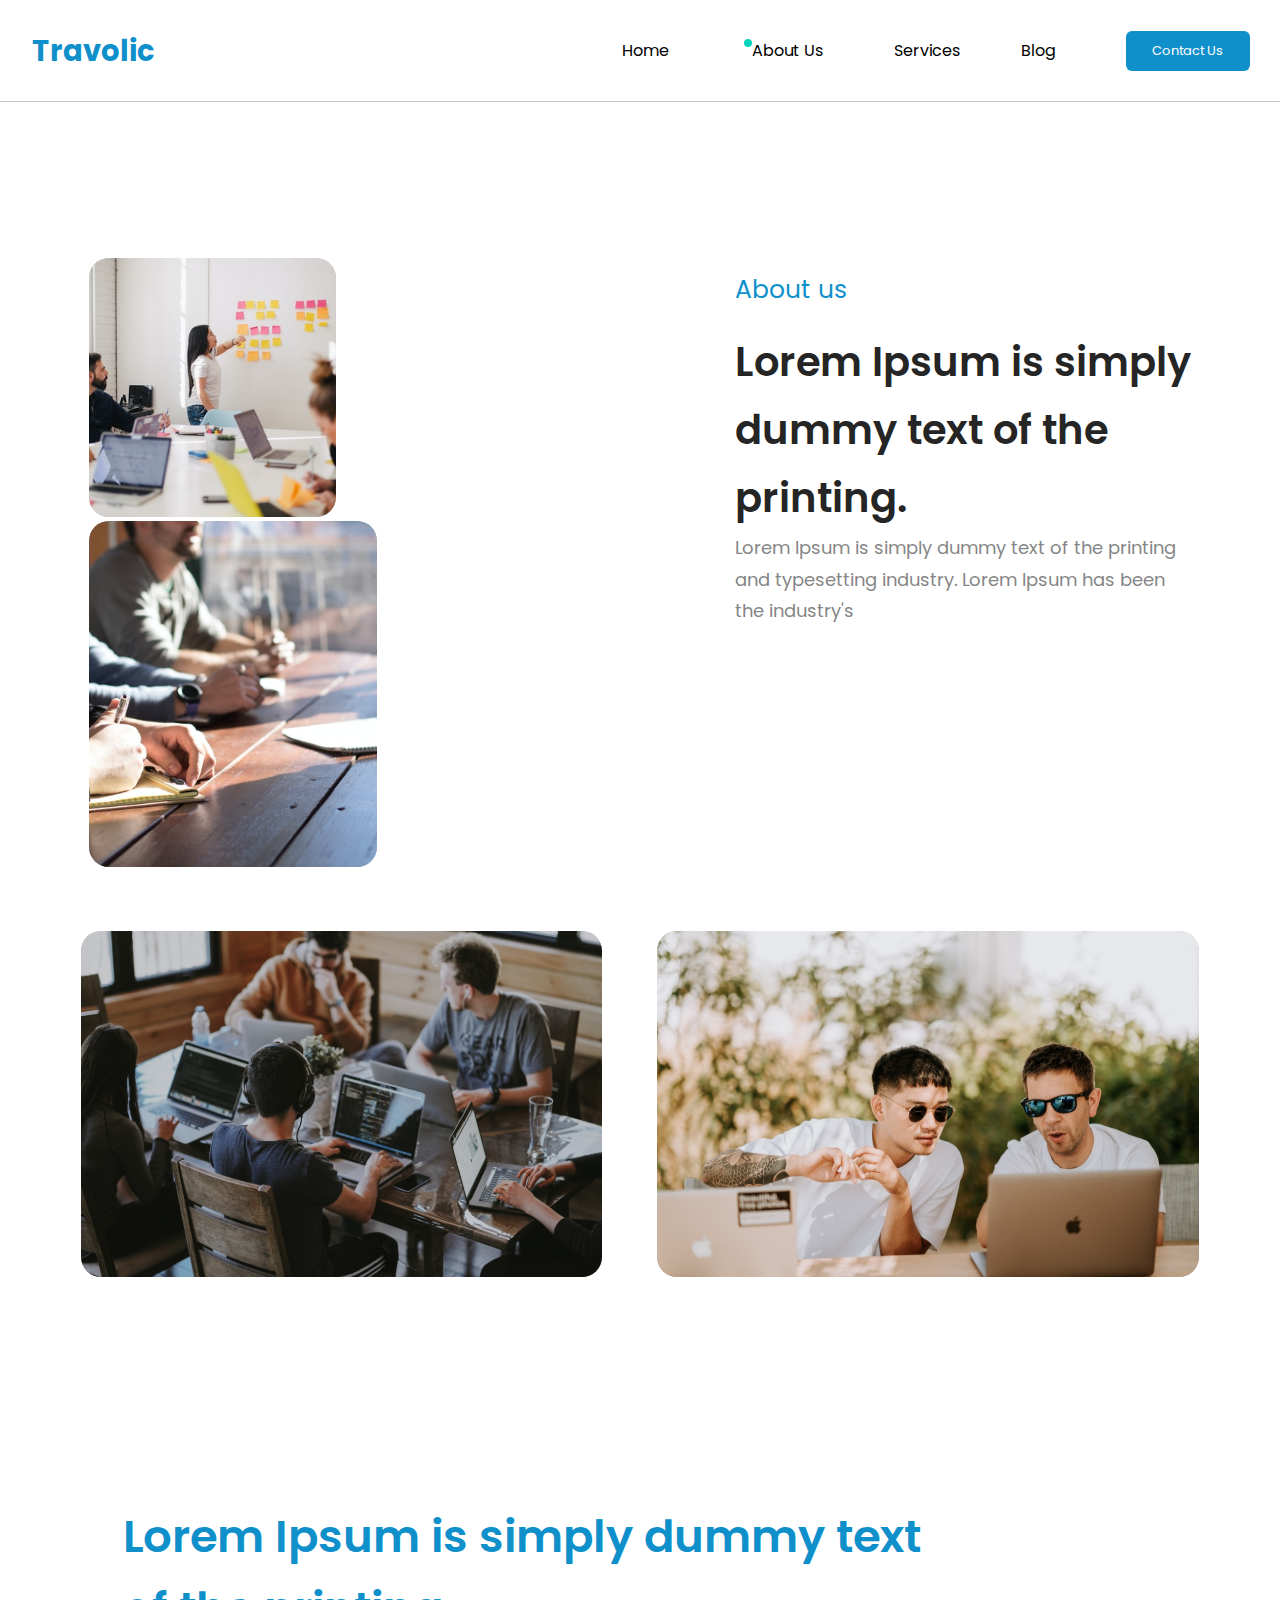
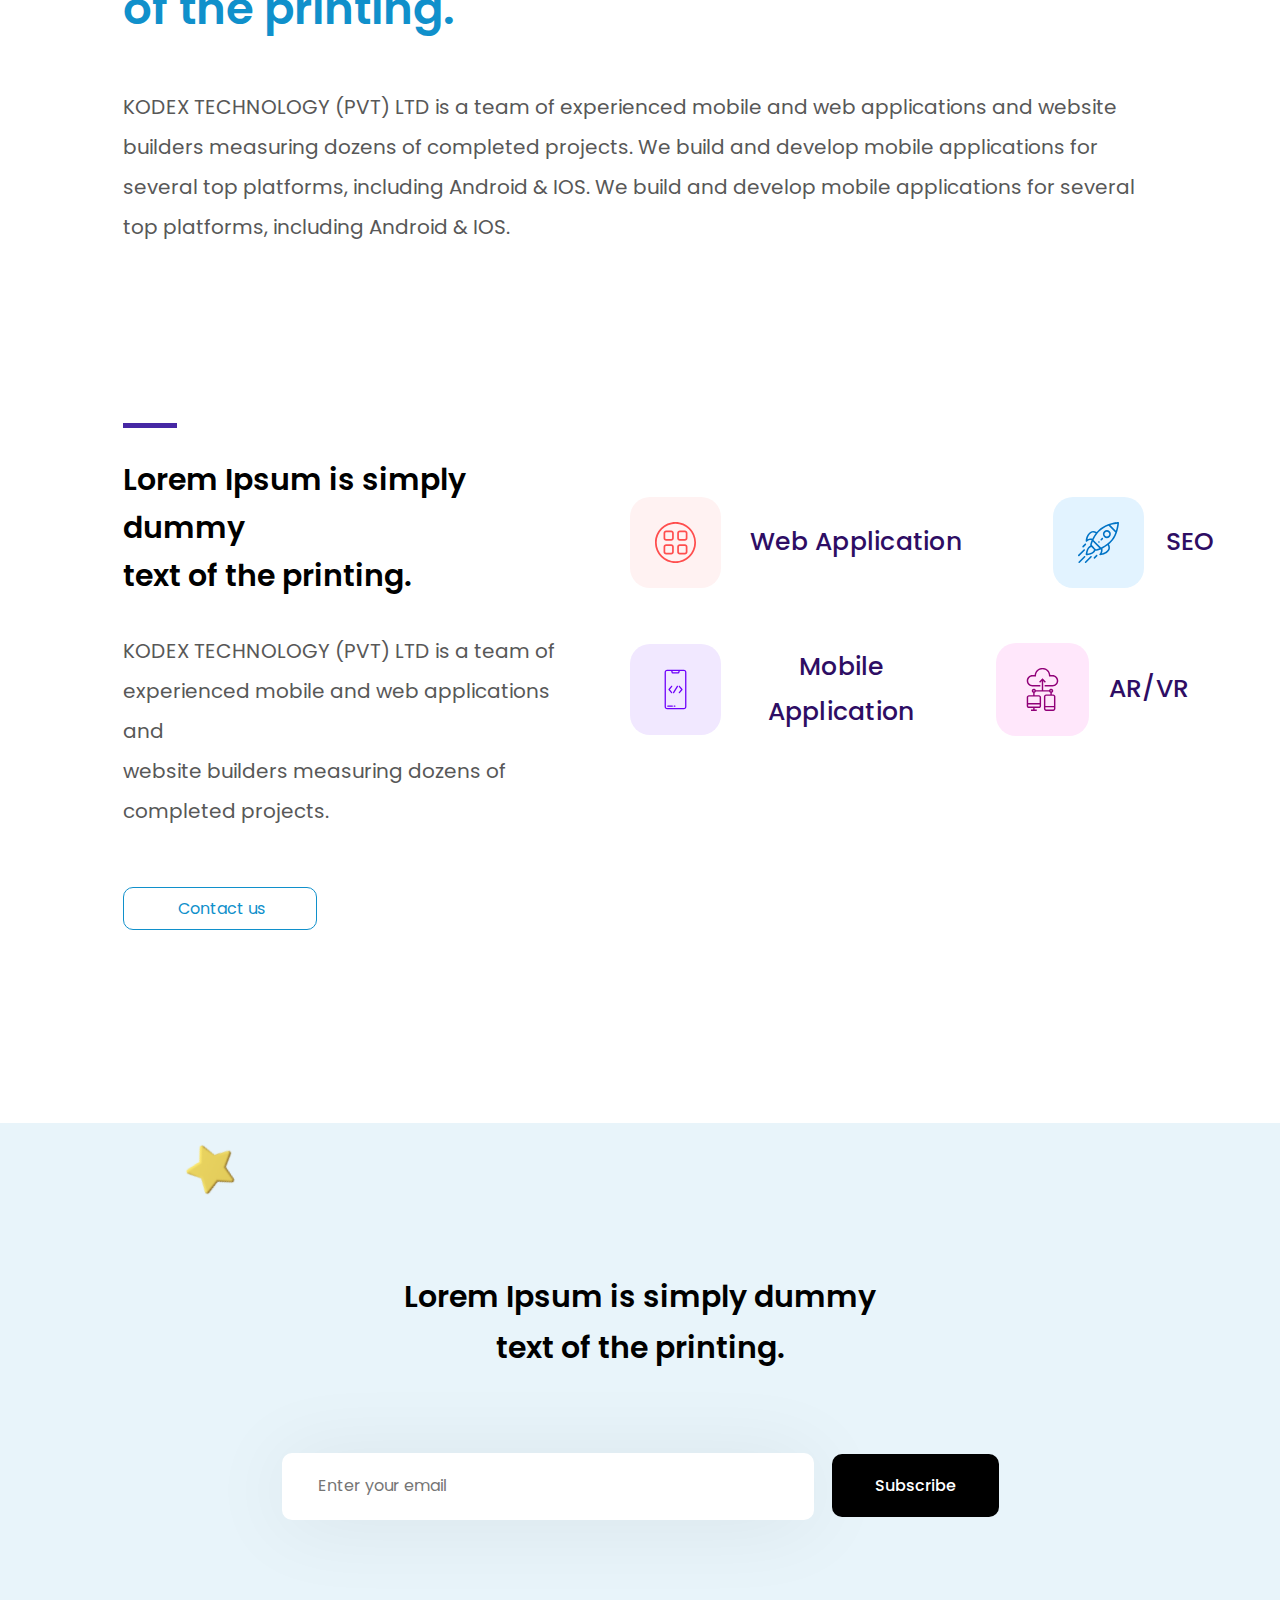
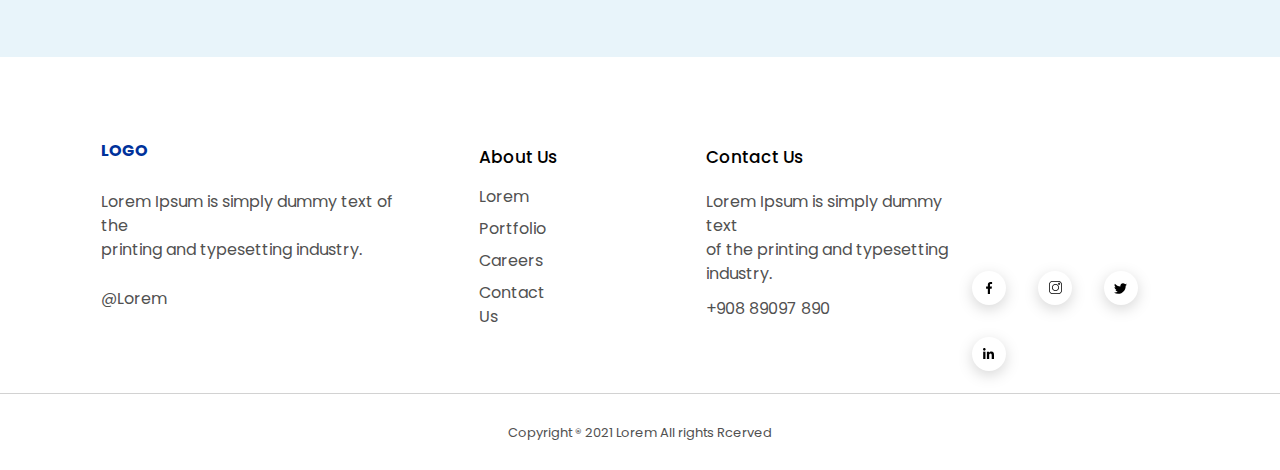
<file: About Us.html>
<!DOCTYPE html>
<html lang="en">
  <head>
    <meta charset="UTF-8" />
    <meta http-equiv="X-UA-Compatible" content="IE=edge" />
    <meta name="viewport" content="width=device-width, initial-scale=1.0" />
    <title>About Us</title>
    <link rel="stylesheet" href="./Style/general/Global.css" />
    <link rel="stylesheet" href="./Style/pages/About Us.css" />
  </head>
  <body>
    <header>
      <h1>Travolic</h1>
      <div class="hr">
        <ul>
          <li id="home">
            <a href="./index.html">Home</a>
            <div class="dot"></div>
          </li>
          <li id="about_us">
            <a href="./About Us.html">About Us</a>
            <div class="dot"></div>
          </li>
          <li id="services">
            <a href="./Services.html">Services</a>
            <div class="dot"></div>
          </li>
          <li id="blog"><a href="#">Blog</a></li>
        </ul>
        <button><a href="./Contact Us.html">Contact Us</a></button>
      </div>
    </header>
    <main>
      <section class="section1">
        <div class="row1">
          <div class="photo">
            <img class="img1" src="./Assets/image/about_img1.svg" />
            <img class="img2" src="./Assets/image/about_img2.svg" />
          </div>
          <div class="content">
            <p class="about" style="color: #1090cb">About us</p>
            <p class="h">
              Lorem Ipsum is simply <br />
              dummy text of the printing.
            </p>
            <p class="b">
              Lorem Ipsum is simply dummy text of the printing <br />
              and typesetting industry. Lorem Ipsum has been <br />
              the industry's
            </p>
          </div>
        </div>
        <div class="row2">
          <img class="img3" src="./Assets/image/about_img3.svg" />
          <img class="img4" src="./Assets/image/about_img4.svg" />
        </div>
      </section>
      <section class="section2">
        <p class="h">
          Lorem Ipsum is simply dummy text <br />
          of the printing.
        </p>
        <p class="b">
          KODEX TECHNOLOGY (PVT) LTD is a team of experienced mobile and web
          applications and website <br />
          builders measuring dozens of completed projects. We build and develop
          mobile applications for <br />
          several top platforms, including Android & IOS. We build and develop
          mobile applications for several <br />
          top platforms, including Android & IOS.
        </p>
      </section>
      <section class="section3">
        <div class="s3l">
          <div class="line"></div>
          <p class="h">Lorem Ipsum is simply dummy <br> text of the printing. </p>
          <p class="b">KODEX TECHNOLOGY (PVT) LTD is a team of <br> experienced mobile and web applications and <br> website builders measuring dozens of <br> completed projects.</p>
          <button class="contact"><a href="./Contact Us.html">Contact us</a></button>
        </div>
        <div class="s3r">
          <div class="row1">
            <div id="web" class="box">
              <img src="./Assets/icon/about_icon1.svg">
              <p>Web Application</p>
            </div>
            <div id="seo" class="box">
              <img src="./Assets/icon/about_icon2.svg">
              <p>SEO</p>
            </div>
          </div>
          <div class="row2">
            <div id="mobil" class="box">
              <img src="./Assets/icon/about_icon3.svg">
              <p>Mobile Application</p>
            </div>
            <div id="ar" class="box">
              <img src="./Assets/icon/about_icon4.svg">
              <p>AR/VR</p>
            </div>
          </div>
        </div>
      </section>
      <section class="section4">
        <img class="pai" src="./Assets/image/pai.svg">
        <div class="bluearea">
          <p>Lorem Ipsum is simply dummy <br> text of the printing.</p>
          <img class="star" src="./Assets/image/star.svg">
          <div class="search">
            <input type="text" placeholder="Enter your email">
            <button><a href="#">Subscribe</a></button>
          </div>
        </div>
      </section>
    </main>
    <footer>
      <div class="layer1">
        <div class="column1">
          <p class="first">LOGO</p>
          <p class="light_text">
            Lorem Ipsum is simply dummy text of the <br />
            printing and typesetting industry.
          </p>
          <p id="end_row" class="light_text">@Lorem</p>
        </div>
        <div class="column2">
          <p class="footerhead">About Us</p>
          <p class="light_text">Lorem</p>
          <p class="light_text">Portfolio</p>
          <p class="light_text">Careers</p>
          <p class="light_text">Contact Us</p>
        </div>
        <div class="column3">
          <p class="footerhead">Contact Us</p>
          <p class="light_text">
            Lorem Ipsum is simply dummy text <br />
            of the printing and typesetting <br />
            industry.
          </p>
          <p id="phone">+908 89097 890</p>
        </div>
        <div class="column4">
          <img class="web" id="fb" src="./Assets/icon/Facebook_icon.svg" />
          <img
            class="web"
            id="instagram"
            src="./Assets/icon/Instagram_icon.svg"
          />
          <img class="web" id="twitter" src="./Assets/icon/Twitter_icon.svg" />
          <img class="web" id="in" src="./Assets/icon/Linkedin_icon.svg" />
        </div>
      </div>
      <p class="layer2">Copyright ® 2021 Lorem All rights Rcerved</p>
    </footer>
  </body>
</html>
</file>
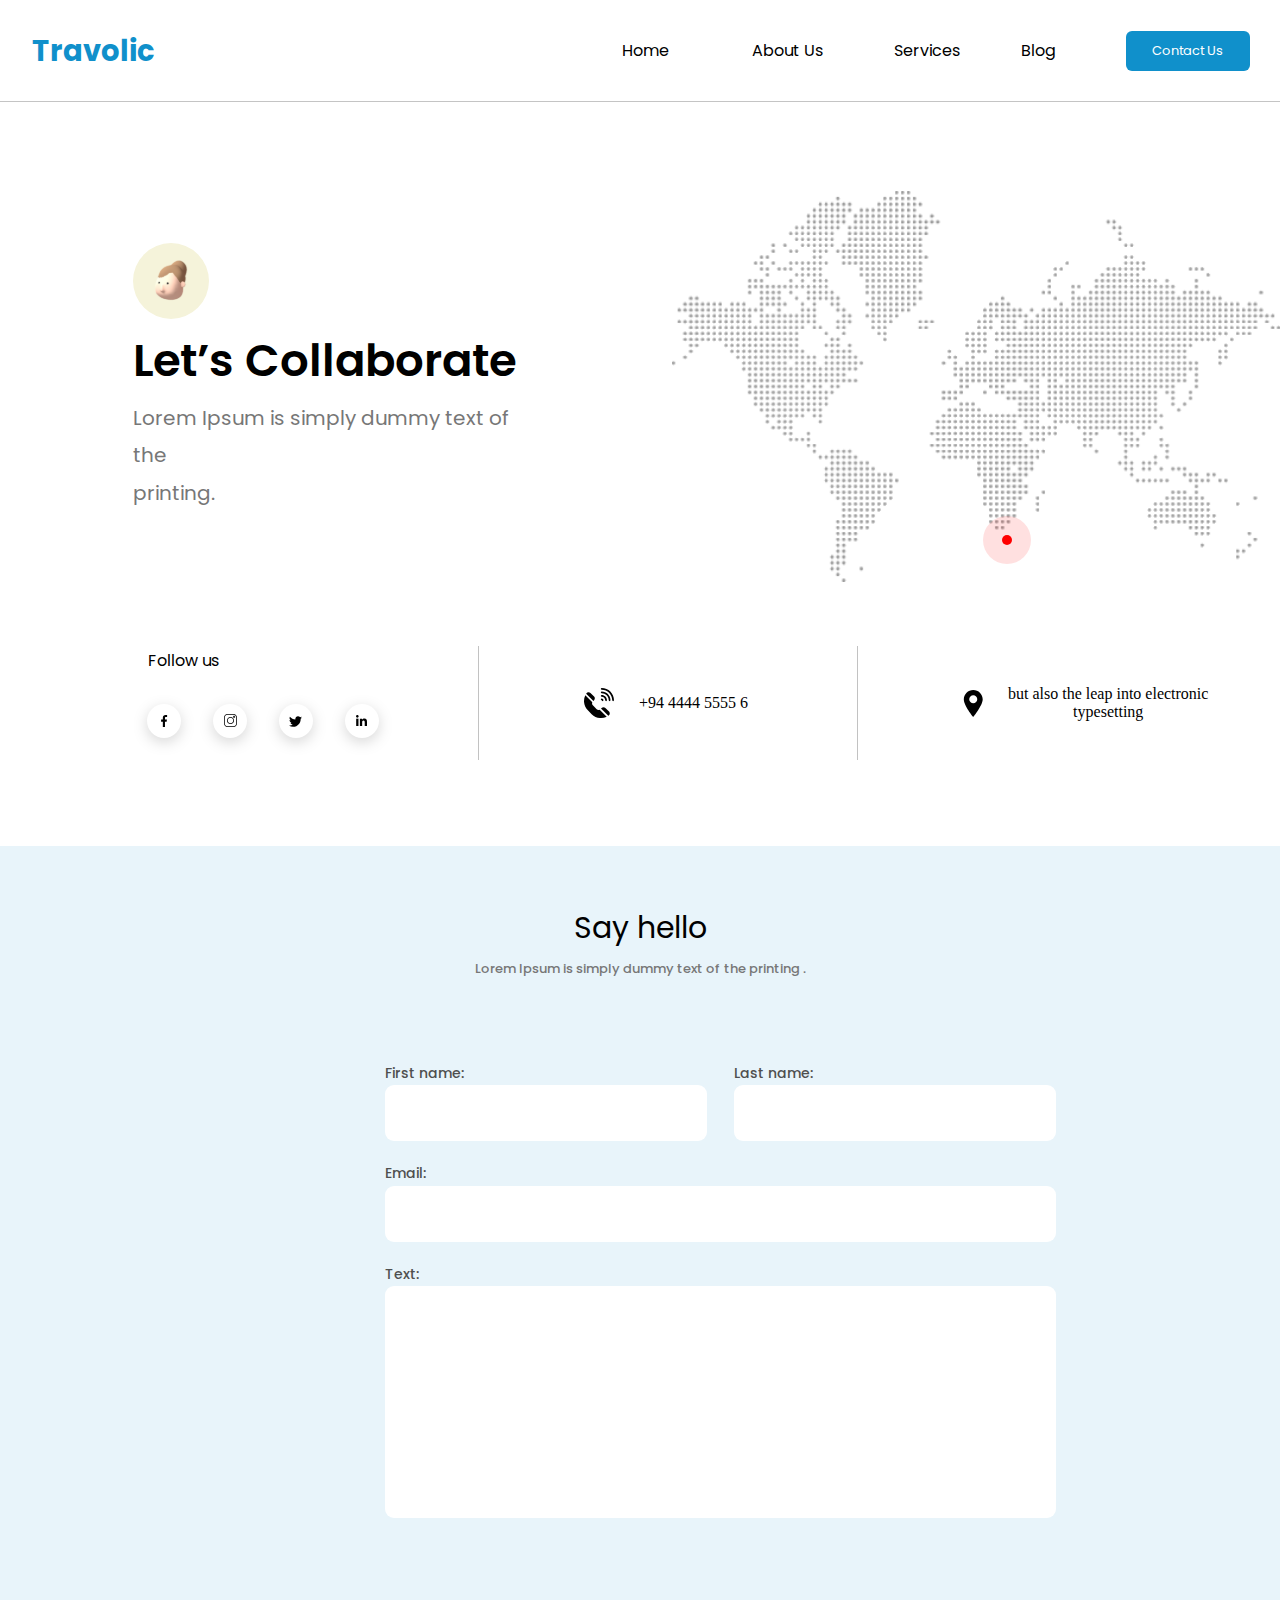
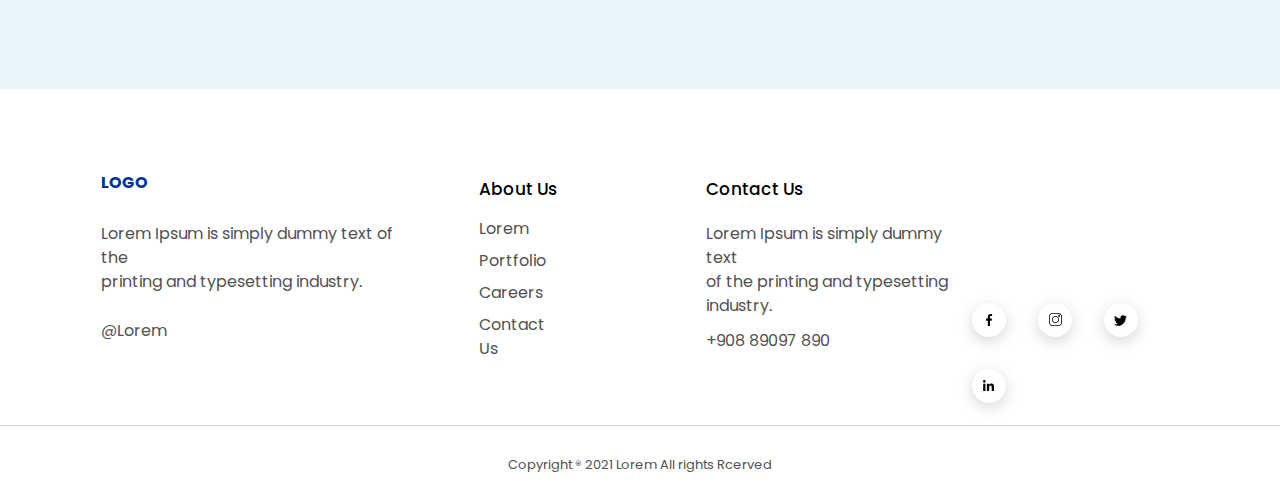
<file: Contact Us.html>
<!DOCTYPE html>
<html lang="en">
<head>
    <meta charset="UTF-8">
    <meta http-equiv="X-UA-Compatible" content="IE=edge">
    <meta name="viewport" content="width=device-width, initial-scale=1.0">
    <title>Contact Us</title>
    <link rel="stylesheet" href="./Style/general/Global.css">
    <link rel="stylesheet" href="./Style/pages/Contact Us.css">
</head>
<body>
    <header>
        <h1>Travolic</h1>
        <div class="hr">
          <ul>
            <li id="home">
                <a href="./index.html">Home</a>
                <div class="dot"></div>
              </li>
              <li id="about_us">
                <a href="./About Us.html">About Us</a>
                <div class="dot"></div>
              </li>
              <li id="services">
                <a href="./Services.html">Services</a>
                <div class="dot"></div>
              </li>
              <li id="blog"><a href="#">Blog</a></li>
          </ul>
          <button><a href="./Contact Us.html">Contact Us</a></button>
        </div>
      </header>
      <main>
        <section class="section1">
            <div class="left">
                <img src="./Assets/image/female.svg">
                <p class="h">Let’s Collaborate</p>
                <p class="b">Lorem Ipsum is simply dummy text of the <br> printing.</p>
            </div>
            <div class="right">
                <img src="./Assets/image/Map.svg">
            </div>
        </section>
        <section class="section2">
            <div class="column1">
                <p>Follow us</p>
                <div class="follow">
                  <img class="web" id="fb" src="./Assets/icon/Facebook_icon.svg">
                  <img class="web" id="instagram" src="./Assets/icon/Instagram_icon.svg">
                  <img class="web" id="twitter" src="./Assets/icon/Twitter_icon.svg">
                  <img class="web" id="in" src="./Assets/icon/Linkedin_icon.svg">
                </div>
            </div>
            <div class="column2">
                <img src="./Assets/icon/phone_icon.svg">
                <p>+94 4444 5555 6</p>
            </div>
            <div class="column3">
                <img src="./Assets/icon/location_icon.svg">
                <p>but also the leap into electronic <br> typesetting</p>
            </div>
        </section>
        <section class="section3">
            <p class="h">Say hello</p>
            <p class="b">Lorem Ipsum is simply dummy text of the printing .</p>
            <form class="forum">
                <div class="nameinfo">
                    <div class="firstname">
                        <label for="fname">First name:</label><br>
                        <input type="text" id="fname" name="fname">
                    </div>
                    <div class="lastname">
                        <label for="lname">Last name:</label><br>
                        <input type="text" id="lname" name="lname">
                    </div>
                </div>
                <div class="email">
                    <label for="mail">Email:</label><br>
                    <input type="email" id="mail" name="mail">
                </div>
                <div class="mesage">
                    <label for="message">Text:</label><br>
                    <input type="text" id="message" name="message">
                </div>
            </form>
        </section>

      </main>
      <footer>
          <div class="layer1">
              <div class="column1">
                  <p class="first">LOGO</p>
                  <p class="light_text">Lorem Ipsum is simply dummy text of the <br> printing and typesetting industry. </p>
                  <p id="end_row" class="light_text">@Lorem</p>
              </div>
              <div class="column2">
                  <p class="footerhead">About Us</p>
                  <p class="light_text">Lorem</p>
                  <p class="light_text">Portfolio</p>
                  <p class="light_text">Careers</p>
                  <p class="light_text">Contact Us</p>
              </div>
              <div class="column3">
                  <p class="footerhead">Contact Us</p>
                  <p class="light_text">Lorem Ipsum is simply dummy text <br> of the printing and typesetting <br> industry. </p>
                  <p id="phone">+908 89097 890</p>
              </div>
              <div class="column4">
                <img class="web" id="fb" src="./Assets/icon/Facebook_icon.svg">
                <img class="web" id="instagram" src="./Assets/icon/Instagram_icon.svg">
                <img class="web" id="twitter" src="./Assets/icon/Twitter_icon.svg">
                <img class="web" id="in" src="./Assets/icon/Linkedin_icon.svg">
              </div>
          </div>
          <p class="layer2">Copyright ® 2021 Lorem All rights Rcerved</p>
      </footer>
</body>
</html>
</file>
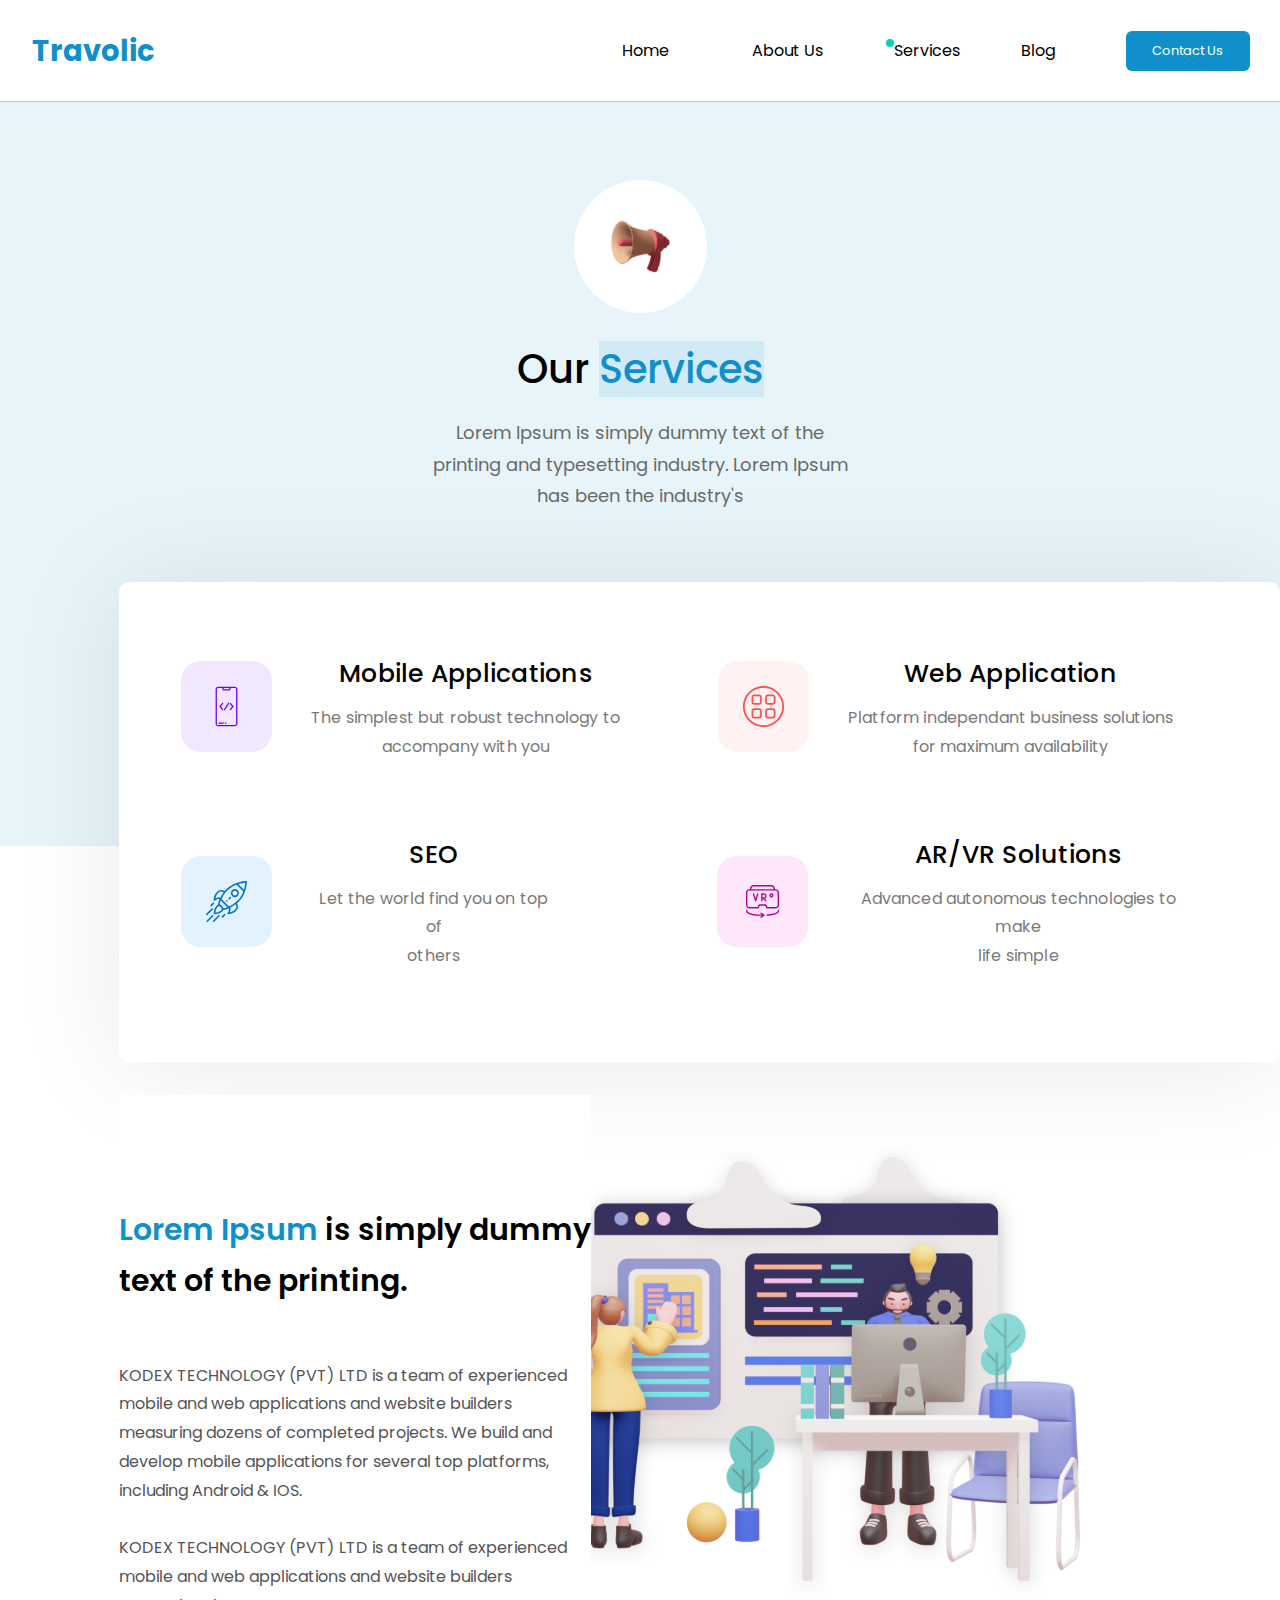
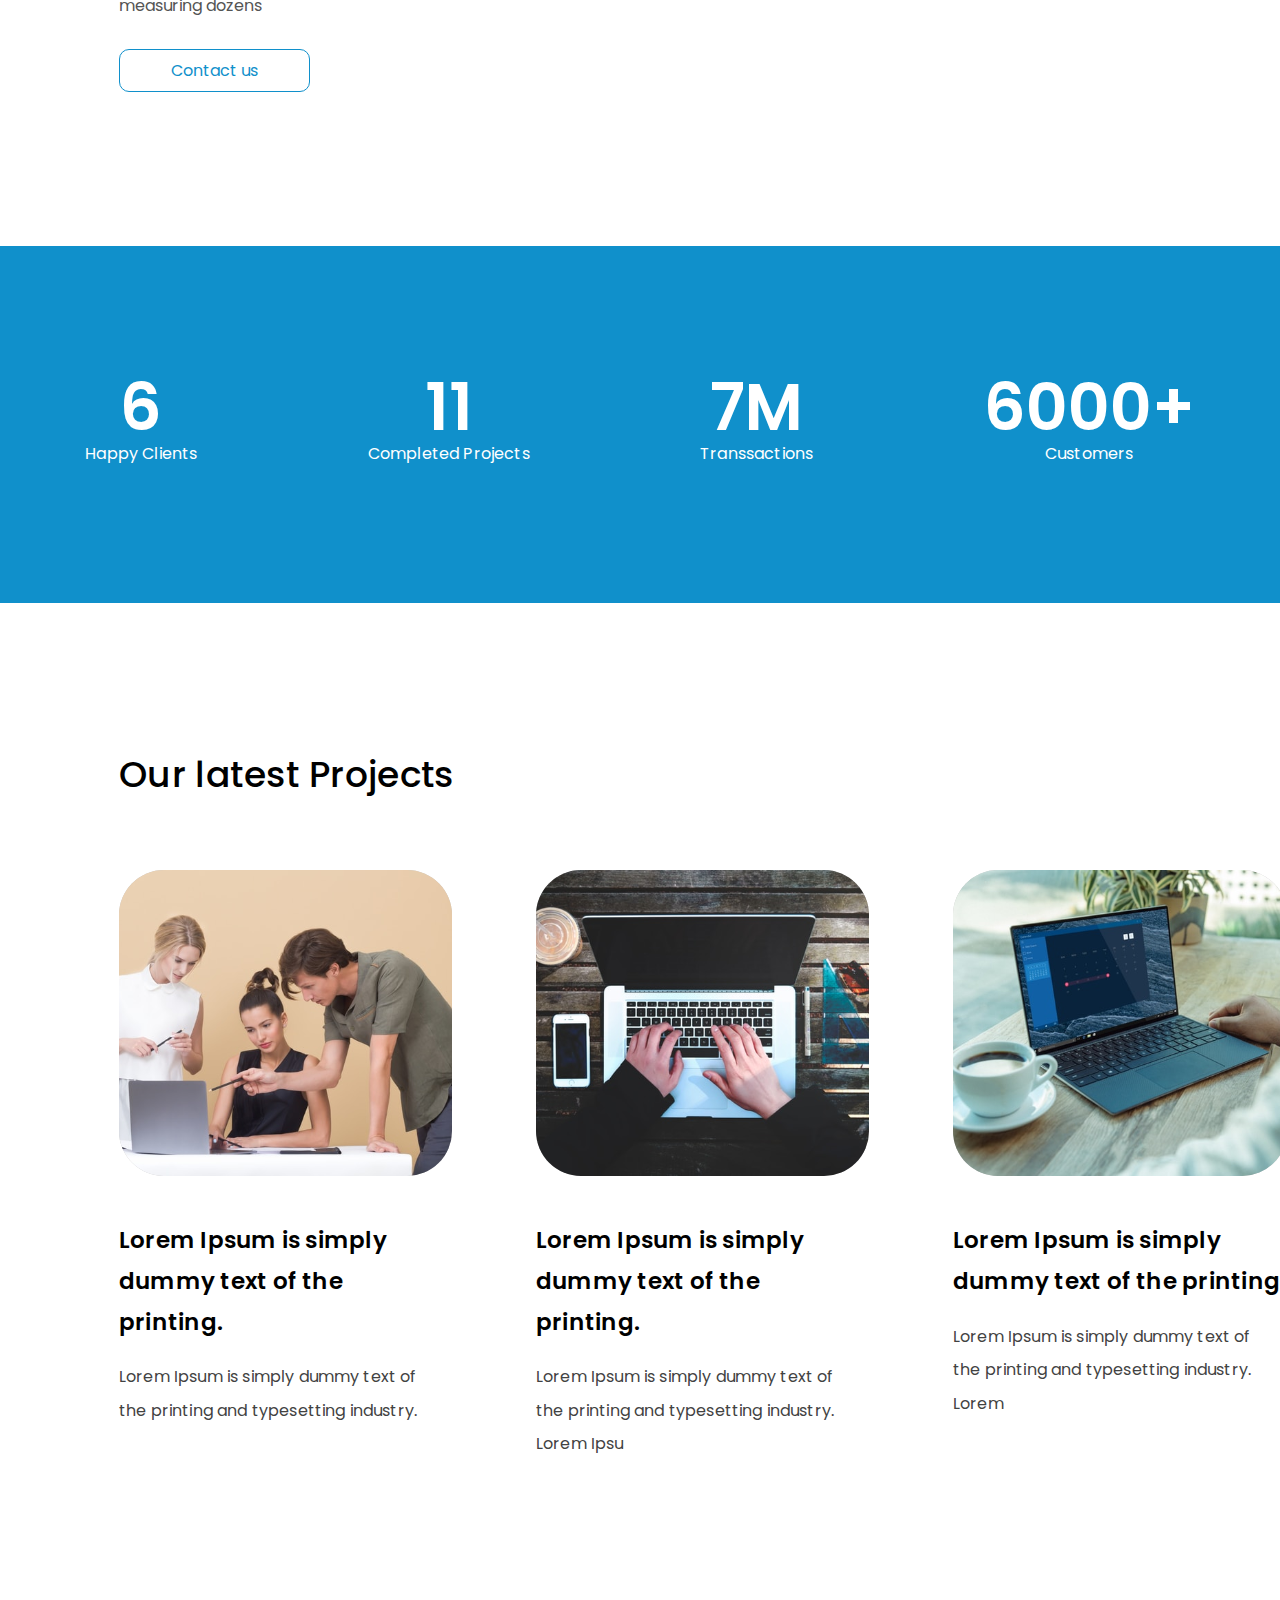
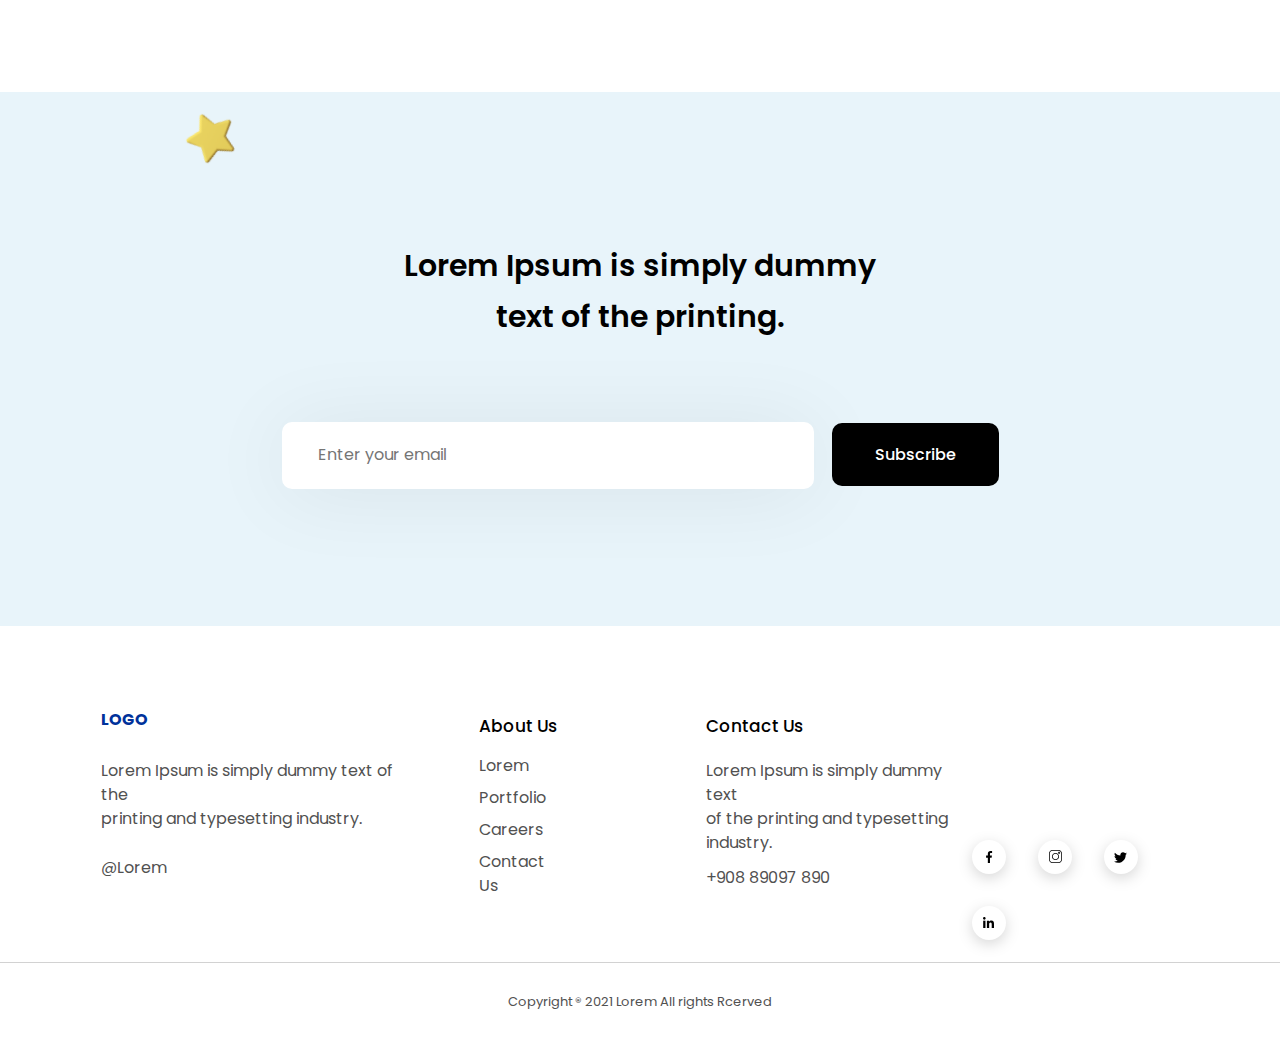
<file: Services.html>
<!DOCTYPE html>
<html lang="en">
<head>
    <meta charset="UTF-8">
    <meta http-equiv="X-UA-Compatible" content="IE=edge">
    <meta name="viewport" content="width=device-width, initial-scale=1.0">
    <title>Services</title>
    <link rel="stylesheet" href="./Style/general/Global.css">
    <link rel="stylesheet" href="./Style/pages/Services.css">
</head>
<body>
    <header>
        <h1>Travolic</h1>
        <div class="hr">
          <ul>
            <li id="home">
              <a href="./index.html">Home</a>
              <div class="dot"></div>
            </li>
            <li id="about_us">
              <a href="./About Us.html">About Us</a>
              <div class="dot"></div>
            </li>
            <li id="services">
              <a href="./Services.html">Services</a>
              <div class="dot"></div>
            </li>
            <li id="blog"><a href="#">Blog</a></li>
          </ul>
          <button><a href="./Contact Us.html">Contact Us</a></button>
        </div>
      </header>
      <main>
        <section class="section1">
          <img src="./Assets/image/speaker.svg">
          <div class="center">
            <p class="h">Our <span style="color: #1090CB;">Services</span></p>
            <p class="b">Lorem Ipsum is simply dummy text of the <br> printing and typesetting industry. Lorem Ipsum <br> has been the industry's</p>
          </div>
        </section>
        <section class="section2">
          <div class="row1">
            <div id="mobil" class="box">
              <img src="./Assets/icon/about_icon3.svg">
              <div class="content">
                <p class="h">Mobile Applications</p>
                <p class="b">The simplest but robust technology to <br> accompany with you</p>
              </div>
            </div>
            <div id="web" class="box">
              <img src="./Assets/icon/about_icon1.svg">
              <div class="content">
                <p class="h">Web Application</p>
                <p class="b">Platform independant business solutions <br> for maximum availability</p>
              </div>
            </div>
          </div>
          <div class="row2">
            <div id="seo" class="box">
              <img src="./Assets/icon/about_icon2.svg">
              <div class="content">
                <p class="h">SEO</p>
                <p class="b">Let the world find you on top of <br> others</p>
              </div>
            </div>
            <div id="ar" class="box">
              <img src="./Assets/icon/Ar_icon4.svg">
              <div class="content">
                <p class="h">AR/VR Solutions</p>
                <p class="b">Advanced autonomous technologies to make <br> life simple</p>
              </div>
            </div>
          </div>
        </section>
        <section class="section3">
          <div class="s3l">
            <p class="h"><span style="color:#1090CB;">Lorem Ipsum</span> is simply dummy <br> text of the printing. </p>
            <p class="b">KODEX TECHNOLOGY (PVT) LTD is a team of experienced <br> mobile and web applications and website builders <br> measuring dozens of completed projects. We build and <br> develop mobile applications for several top platforms, <br> including Android  & IOS. <br><br>
              KODEX TECHNOLOGY (PVT) LTD is a team of experienced <br> mobile and web applications and website builders <br> measuring dozens <br><br></p>
            <button> <a href="./Contact Us.html">Contact us</a></button>
          </div>
          <div class="s3r">
            <img src="./Assets/image/services_img.svg">
          </div>
        </section>
        <section class="section4">
          <div class="contents">
            <div id="client" class="col">
              <p class="h">6</p>
              <p class="b">Happy Clients</p>
            </div>
            <div id="project" class="col">
              <p class="h">11</p>
              <p class="b">Completed Projects</p>
            </div>
            <div id="transsaction" class="col">
              <p class="h">7M</p>
              <p class="b">Transsactions</p>
            </div>
            <div id="customer" class="col">
              <p class="h">6000+</p>
              <p class="b">Customers</p>
            </div>
          </div>
        </section>
        <section class="section5">
          <p id="h">Our latest Projects</p>
          <div class="main">
            <div class="con" id="con1">
              <img src="./Assets/image/serv_img1.svg">
              <p class="h">Lorem Ipsum is simply <br> dummy text of the printing.</p><br>
              <p class="b">Lorem Ipsum is simply dummy text of <br> the printing and typesetting industry. <br><br><br></p>
            </div>
            <div class="con" id="con2">
              <img src="./Assets/image/serv_img2.svg">
              <p class="h">Lorem Ipsum is simply <br> dummy text of the printing.</p><br>
              <p class="b">Lorem Ipsum is simply dummy text of <br> the printing and typesetting industry. <br> Lorem Ipsu <br><br></p>
            </div>
            <div class="con" id="con3">
              <img src="./Assets/image/serv_img3.svg">
              <p class="h">Lorem Ipsum is simply <br> dummy text of the printing.</p><br>
              <p class="b">Lorem Ipsum is simply dummy text of <br> the printing and typesetting industry. <br> Lorem <br><br></p>
            </div>
          </div>
        </section>
        <section class="section6">
          <img class="pai" src="./Assets/image/pai.svg">
          <div class="bluearea">
            <p>Lorem Ipsum is simply dummy <br> text of the printing.</p>
            <img class="star" src="./Assets/image/star.svg">
            <div class="search">
              <input type="text" placeholder="Enter your email">
              <button><a href="#">Subscribe</a></button>
            </div>
          </div>
        </section>
      </main>
      <footer>
          <div class="layer1">
              <div class="column1">
                  <p class="first">LOGO</p>
                  <p class="light_text">Lorem Ipsum is simply dummy text of the <br> printing and typesetting industry. </p>
                  <p id="end_row" class="light_text">@Lorem</p>
              </div>
              <div class="column2">
                  <p class="footerhead">About Us</p>
                  <p class="light_text">Lorem</p>
                  <p class="light_text">Portfolio</p>
                  <p class="light_text">Careers</p>
                  <p class="light_text">Contact Us</p>
              </div>
              <div class="column3">
                  <p class="footerhead">Contact Us</p>
                  <p class="light_text">Lorem Ipsum is simply dummy text <br> of the printing and typesetting <br> industry. </p>
                  <p id="phone">+908 89097 890</p>
              </div>
              <div class="column4">
                <img class="web" id="fb" src="./Assets/icon/Facebook_icon.svg">
                <img class="web" id="instagram" src="./Assets/icon/Instagram_icon.svg">
                <img class="web" id="twitter" src="./Assets/icon/Twitter_icon.svg">
                <img class="web" id="in" src="./Assets/icon/Linkedin_icon.svg">
              </div>
          </div>
          <p class="layer2">Copyright ® 2021 Lorem All rights Rcerved</p>
      </footer>
</body>
</html>
</file>
<file: Style/general/Global.css>
@import url(./Font.css);
*{
    margin: 0;
    padding: 0;
    box-sizing: border-box;
    list-style-type: none;
    text-decoration: none;
    background: #FFFFFF;
}
header{
    display: flex;
    justify-content: space-between;
    height: 102px;
    align-items: center;
    border-bottom: 0.7px solid #C4C4C4;
    z-index: 2;
}
h1{
    margin-left: 32px;
    font-family: 'Poppins',sans-serif;
    font-style: normal;
    font-weight: 700;
    font-size: 29px;
    line-height: 44px;
    color: #1090CB;
}
.hr{
    display: flex;
    margin-right: 30px;
}
header ul{
    display: flex;
}
header ul li a{
    font-family: 'Poppins';
    font-style: normal;
    font-weight: 400;
    font-size: 16px;
    line-height: 24px;
    color: #000000;
}
#home{
    margin-right: 83px;
    position: relative;
}
.dot{
    display: none;
    position: absolute;
    background-color: #08D3BB;
    left: -8px;
    top: 0px;
    width: 8px;
    height: 8px;
    border-radius: 100%;
}
#about_us{
    margin-right: 71px;
    position: relative;
}
#services{
    margin-right: 61px;
    position: relative;
}
#blog{
    margin-right: 71px;
    position: relative;
}
.hr button a{
    padding: 10px 27px 11px 26px;
    background-color: #1090CB;
    border-radius: 6px;
    font-family: 'Poppins';
    font-style: normal;
    font-weight: 400;
    font-size: 13px;
    line-height: 20px;
    color: #FFFFFF;
}
.hr button{
    border: none;
    
}

/*FOOTER*/
.layer1{
    display:flex;
    position: relative;
    justify-content: space-between;
    border-bottom: 0.8px solid #D2D2D2;

}
.column1{
    margin-left: 101px;
    margin-top: 82px;
    margin-bottom: 62px;
    margin-right: 78px;
}
.first{
    font-family: 'Poppins';
    font-style: normal;
    font-weight: 700;
    font-size: 16px;
    line-height: 24px;
    color: #00329B;
    margin-bottom: 27px;
}
.column1 .light_text{
    margin-top: 25px;

}
.light_text{
    font-family: 'Poppins',sans-serif;
    font-style: normal;
    font-weight: 400;
    font-size: 16px;
    line-height: 24px;
    color: #515151;
}
.column2{
    margin-top: 87px;
    margin-right: 144px;
}
.column2 .footerhead{
    font-family: 'Poppins',sans-serif;
    margin-bottom: 15px;
    font-style: normal;
    font-weight: 500;
    font-size: 17px;
    line-height: 26px;
    color: #000000;
}
.column2 .light_text{
    margin-bottom: 8px;
}
.column3{
    margin-top: 87px;
}
.column3 .footerhead{
    font-family: 'Poppins',sans-serif;
    margin-bottom: 20px;
    font-style: normal;
    font-weight: 500;
    font-size: 17px;
    line-height: 26px;
    color: #000000;
}
#phone{
    margin-top: 11px;
    font-family: 'Poppins';
    font-style: normal;
    font-weight: 400;
    font-size: 16px;
    line-height: 24px;
    color: #515151;

}
.column4{
    margin-top: 204px;
    margin-right: 80px;

}
.layer2{
    text-align: center;
    margin-bottom: 27px;
    margin-top: 29px;
    font-family: 'Poppins';
    font-style: normal;
    font-weight: 400;
    font-size: 13px;
    color: #515151;
}
</file>
<file: Style/pages/About Us.css>
#about_us .dot{
    display: block;
}
.row1{
    display: flex;
}
.photo{
    margin-top: 156px;
    margin-right: 69px;
    margin-left: 89px;
    margin-bottom: 60px;
}
.photo .img1{
    margin-right: 50px;
}
.content{
    margin-top: 169px;
}
.about{
    margin-bottom: 19px;
    font-family: 'Poppins';
    font-style: normal;
    font-weight: 400;
    font-size: 25px;
    line-height: 38px;
}
.content .h{
    font-family: 'Poppins';
    font-style: normal;
    font-weight: 600;
    font-size: 40px;
    line-height: 170%;
    color: #252525;
}
.content .b{
    font-family: 'Poppins';
    font-style: normal;
    font-weight: 400;
    font-size: 18px;
    line-height: 175%;
    color: #868686;
}
.row2{
    text-align: center;
    margin-bottom: 220px;
}
.img3{
    margin-right: 51px;
}
.section2{
    margin-left: 123px;
}
.section2 .h{
    font-family: 'Poppins';
    font-style: normal;
    font-weight: 600;
    font-size: 45px;
    line-height: 160%;
    color: #1090CB;
    margin-bottom: 42px;
}
.section2 .b{
    font-family: 'Poppins';
    font-style: normal;
    font-weight: 400;
    font-size: 20px;
    line-height: 200%;
    color: #585858;
}
.section3{
    display: flex;
    position: relative;
    justify-content: space-between;
    margin-left: 123px;
    margin-top: 176px;
}
.s3l .line{
    height: 5px;
    width: 54px;
    background-color: #4628A4;
}
.s3l .h{
    margin-top: 28px;
    font-family: 'Poppins';
    font-style: normal;
    font-weight: 600;
    font-size: 30px;
    line-height: 160%;
    color: #000000;
}
.s3l .b{
    margin-top: 31px;
    font-family: 'Poppins';
    font-style: normal;
    font-weight: 400;
    font-size: 20px;
    line-height: 200%;
    color: #585858;
    margin-bottom: 62px;
}

.contact a{
    font-family: 'Poppins';
    font-style: normal;
    font-weight: 400;
    font-size: 16px;
    line-height: 204.3%;
    padding: 9px 51px 9px 54px;
    color: #1090CB;
    background: #FFFFFF;
    border: 1px solid #1090CB;
    border-radius: 10px;
}
.contact{
    border: none;
}
.s3r{
    margin-top: 9px;
    background: #FFFFFF;
    height: 395px;
    
}
.s3r .row1{
    margin-bottom: 55px;
    margin-top: 65px;
    display: flex;
    background: #FFFFFF;
}
.s3r img{
    padding: 25px;
    border-radius: 20px;
    

}
#web img{
    margin-right: 29px;
    margin-left: 61px;
    background-color: #FFF2F2;
}
#seo img{
    margin-left: 90px;
    margin-right: 22px;
    background-color: #E2F3FF;
}
#mobil img{
    background-color: #F1E8FF;
    margin-left: 61px;
    margin-right: 22px;
}
#ar img{
    background: #FFE7FB;
    margin-left: 56px;
    margin-right: 20px;
}
#ar p{
    margin-right: 91px;
}
.s3r p{
    background: #FFFFFF;
    font-family: 'Poppins';
    font-style: normal;
    font-weight: 500;
    font-size: 25px;
    line-height: 177.9%;
    text-align: center;
    letter-spacing: 0.01em;
    color: #2E0D64;
}
.box{
    display: flex;
    align-items: center;
    background: #FFFFFF;
}
.s3r .row2{
    display: flex;
    align-items: center;
    background: #FFFFFF;
}
.section4{
    background-color:#E8F4FA;
    position: relative;
    margin-top: 197px;
}
.star{
    position: absolute;
    top: 0px;
    left: 167px;
    background-color:#E8F4FA;
    
}
.pai{
    position: absolute;
    background-color:#E8F4FA;
    top: 94px;
    right: 397px;
}
.bluearea{
    height: 534px;
    position: relative;
    background-color:#E8F4FA;
    text-align: center;
}
.section4 input{
    height: 67px;
    width: 532px;
    margin-right: 14px;
    background: #FFFFFF;
    box-shadow: 0px 4px 84px rgba(0, 0, 0, 0.07);
    border-radius: 10px;
    border:none;
}
.bluearea p{
    text-align: center;
    padding-bottom: 80px;
    padding-top: 148px;
    background-color:#E8F4FA;
    font-family: 'Poppins';
    font-style: normal;
    font-weight: 600;
    font-size: 30px;
    line-height: 170%;
    
}
.search{
    background-color:#E8F4FA;
}
.search button a{
    padding: 20px 43px;
    border-radius: 10px;
    background-color: #000;
    border: none;
    font-family: 'Poppins';
    font-style: normal;
    font-weight: 500;
    font-size: 16px;
    color: #ffffff;
    line-height: 170%;
}
.section4 input::placeholder{
    padding-left: 36px;
    font-family: 'Poppins';
    font-style: normal;
    font-weight: 400;
    font-size: 16px;
    line-height: 170%;
}
.search button{
    border: none;
}
</file>
<file: Style/pages/Contact Us.css>
*{
    padding: 0px;
    margin: 0px;
    box-sizing: border-box;
}
.section1{
    display: flex;
}
.section1 .left{
    margin-left: 133px;
    margin-top: 141px;
    margin-right: 128px;
}
.section1 .left img{
    padding: 10px;
    border-radius: 50%;
    background-color: #F5F3DA;
}
.section1 .left .h{
    font-family: 'Poppins';
    font-style: normal;
    font-weight: 600;
    font-size: 45px;
    line-height: 170%;
    color: #000000;
}
.section1 .left .b{
    font-family: 'Poppins';
    font-style: normal;
    font-weight: 400;
    font-size: 20px;
    line-height: 189.5%;
    color: #777777;
}
.section1 .right img{
    margin-top: 89px;
    margin-bottom: 60px;
}
.section2{
    display: flex;
    margin-left: 133px;
    margin-bottom: 86px;
}
.section2 .column1{
    padding-right: 85px;
    margin: 0;
    border-right: 1px solid #C2C2C2;
}
.section2 .column1 p{
    margin-left: 15px;
    margin-bottom: 18px;
    font-family: 'Poppins';
    font-style: normal;
    font-weight: 400;
    font-size: 16px;
    line-height: 189.5%;
}
.section2 .column2{
    margin: 0;
    display: flex;
    align-items: center;
    padding-right: 109px;
    border-right: 1px solid #C2C2C2;
}
.section2 .column2 img{
    margin-left: 105px;
    margin-right: 25px;
}

.section2 .column3{
    margin: 0;
    display: flex;
    text-align: center;
    align-items: center;
}
.section2 .column3 img{
    margin-left: 105px;
    margin-right: 25px;
}
.section3{

    background-color:#E8F4FA;
    padding-top: 54px;
}
.section3 .h{
    font-family: 'Poppins';
    text-align: center;
    font-style: normal;
    font-weight: 400;
    font-size: 30px;
    line-height: 189.5%;
    color: #000000;
    background-color:#E8F4FA;
    
}
.section3 .b{
    font-family: 'Poppins';
    text-align: center;
    font-style: normal;
    font-weight: 500;
    font-size: 13px;
    line-height: 189.5%;
    color: #777777;
    margin-bottom: 79px;
    background-color:#E8F4FA;
}
.forum{
    margin-left:385px;
    background-color:#E8F4FA;
    position: relative;
}
.nameinfo{
    display: flex;
    background-color:#E8F4FA;
}
.firstname{
    margin-bottom: 20px;
    margin-right: 27px;
    background-color:#E8F4FA;
}
.lastname{
    background-color:#E8F4FA;
}
.email{
    margin-bottom: 20px;
    background-color:#E8F4FA;
}
.mesage{
    background-color:#E8F4FA;
}
label{
    margin-bottom: 6px;
    font-family: 'Poppins';
    font-style: normal;
    font-weight: 500;
    font-size: 14px;
    line-height: 175.4%;
    color: #4F4F4F;
    background-color:#E8F4FA;
}
input{
    height: 56px;
    border: none;
    border-radius: 9px;
}
.nameinfo input{
    width: 322px;
}
.email input{
    width: 671px;
}
.mesage input{
    height: 232px;
    width: 671px;
    margin-bottom: 171px;
}
</file>
<file: Style/pages/Services.css>
#services .dot{
    display: block;
}
body{
    margin: 0;
    padding: 0;
    position: relative;

}
.section1{
    text-align: center;
    background: rgba(16, 144, 203, 0.1);
    margin-bottom: 249px;
    padding-bottom: 334px;
}
.section1 img{
    margin-top: 78px;
    padding: 30px;
    border-radius: 50%;
    
    
}
.section1 .h{
    margin-top: 22px;
    font-family: 'Poppins';
    font-style: normal;
    font-weight: 500;
    font-size: 40px;
    line-height: 60px;
    background: rgba(16, 144, 203, 0.1);
}
.h span{
    background: rgba(16, 144, 203, 0.1);
    
}
.section1 .b{
    display: block;
    padding-top: 18px;
    font-family: 'Poppins';
    font-style: normal;
    font-weight: 400;
    font-size: 18px;
    line-height: 175%;
    text-align: center;
    color: #696969;
    background: rgba(16, 144, 203, 0.1);
}
.section2{
    position: absolute;
    text-align: center;
    background-color: #FFFFFF;
    top: 582px;
    left: 119px;
    z-index: 1;
    border-radius: 10px;
    box-shadow: 0px 4px 114px rgba(0, 0, 0, 0.09);
}
.row1{
    display: flex;
    margin-left: 62px;
    margin-top: 70px;
    align-items: center;
}
.box{
    display: flex;
    align-items: center;
}
.section2 img{
    padding: 25px;
    border-radius: 20px;
}
#mobil img{
    background: #F1E8FF;
    margin-right: 39px;
}
#web img{
    background: #FFF2F2;
    margin-right: 39px;
    margin-left: 98px;
}
.row2{
    display: flex;
    margin-left: 62px;
    padding-right: 82px;
    margin-top: 72px;
    margin-bottom: 92px;
    align-items: center;
}
#seo img{
    background: #E2F3FF;
    margin-right: 39px;
}
#ar img{
    background: #FFE7FB;
    padding: 29px;
    margin-right: 31px;
    margin-left: 160px;
}
.section2 .box .h{
    font-family: 'Poppins';
    font-style: normal;
    font-weight: 500;
    font-size: 25px;
    line-height: 177.9%;
    letter-spacing: 0.01em;
    color: #000000;
    margin-bottom: 8px;
}
.section2 .box .b{
    font-family: 'Poppins';
    font-style: normal;
    font-weight: 400;
    font-size: 16px;
    line-height: 177.9%;
    letter-spacing: 0.01em;
    color: #797979;
}
.s3l span{
    background: #FFFFFF ;
}
.section3{
    display: flex;
    position: relative;
    justify-content: space-between;
    margin-bottom: 158px;
}
.s3l{
    margin-left: 119px;
    z-index: 1;
}
.s3l .h{
    margin-top: 109px;
    margin-bottom: 56px;
    font-family: 'Poppins';
    font-style: normal;
    font-weight: 600;
    font-size: 30px;
    line-height: 170%;
}
.s3l .b{
    font-family: 'Poppins';
    font-style: normal;
    font-weight: 400;
    font-size: 16px;
    line-height: 180%;
    color: #545454;
    margin-bottom: 6px;
}
.s3l button a{
    font-family: 'Poppins';
    font-style: normal;
    font-weight: 400;
    font-size: 16px;
    line-height: 204.3%;
    color: #1090CB;
    padding: 9px 51px;
    border-radius: 10px;
    border: 1px solid #1090CB;
}
.s3l button {
    border: none;
    cursor: pointer;
}
.s3r{
    position: absolute;
    z-index: 0;
    right: 20px;
}
.contents{
    display: flex;
    background-color: #1090CB;
    justify-content: space-around;
    padding-top: 129px;
    padding-bottom: 135px;
}
.contents .col{
    color: #FFFFFF;
}
.contents .col .h{
    font-family: 'Poppins';
    font-style: normal;
    font-weight: 600;
    font-size: 65px;
    line-height: 100%;
    background-color: #1090CB;
}
.contents .col .b{
    font-family: 'Poppins';
    font-style: normal;
    font-weight: 400;
    font-size: 16px;
    line-height: 177.9%;
    letter-spacing: 0.01em;
    background-color: #1090CB;
}
.contents .col{
    text-align: center;
    color: #FFFFFF;
}
.section5{
    margin-top: 140px;
    margin-left: 119px;
    margin-bottom: 100px;
}
.section5 #h{
    font-family: 'Poppins';
    font-style: normal;
    font-weight: 500;
    font-size: 36px;
    line-height: 177.9%;
    letter-spacing: 0.01em;
    color: #000000;
    margin-bottom: 63px;
}
.section5 .main{
    display: flex;
}
.section5 .main img{
    margin-bottom: 40px;
}
.section5 .main .h{
    font-family: 'Poppins';
    font-style: normal;
    font-weight: 600;
    font-size: 23px;
    line-height: 177.9%;
    letter-spacing: 0.01em;
    color: #000000;
}
.section5 .main .b{
    font-family: 'Poppins';
    font-style: normal;
    font-weight: 400;
    font-size: 16px;
    line-height: 210.9%;
    letter-spacing: 0.01em;
    color: #424242;
}
.section5 .main .con{
    margin-right: 84px;
}
.section6{
    background-color:#E8F4FA;
    position: relative;
    margin-top: 197px;
}
.star{
    position: absolute;
    top: 0px;
    left: 167px;
    background-color:#E8F4FA;
    
}
.pai{
    position: absolute;
    background-color:#E8F4FA;
    top: 94px;
    right: 397px;
}
.bluearea{
    height: 534px;
    position: relative;
    background-color:#E8F4FA;
    text-align: center;
}
.section6 input{
    height: 67px;
    width: 532px;
    margin-right: 14px;
    background: #FFFFFF;
    box-shadow: 0px 4px 84px rgba(0, 0, 0, 0.07);
    border-radius: 10px;
    border:none;
}
.bluearea p{
    text-align: center;
    padding-bottom: 80px;
    padding-top: 148px;
    background-color:#E8F4FA;
    font-family: 'Poppins';
    font-style: normal;
    font-weight: 600;
    font-size: 30px;
    line-height: 170%;
    
}
.search{
    background-color:#E8F4FA;
}
.search button a{
    padding: 20px 43px;
    border-radius: 10px;
    background-color: #000;
    border: none;
    font-family: 'Poppins';
    font-style: normal;
    font-weight: 500;
    font-size: 16px;
    color: #ffffff;
    line-height: 170%;
}
.section6 input::placeholder{
    padding-left: 36px;
    font-family: 'Poppins';
    font-style: normal;
    font-weight: 400;
    font-size: 16px;
    line-height: 170%;
}
.search button{
    border: none;
}
</file>
